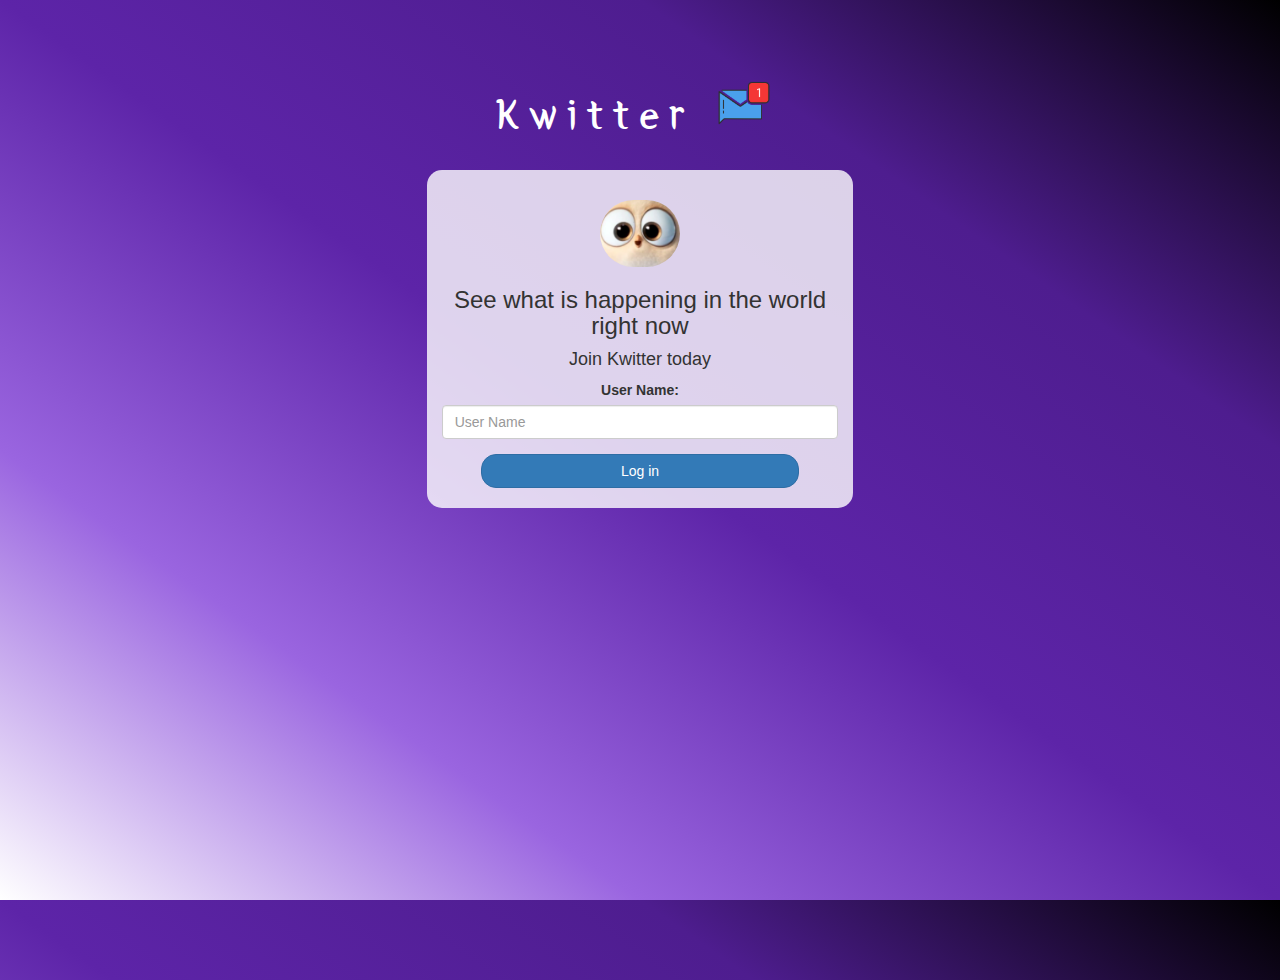
<file: index.html>
<!DOCTYPE html>
<html>
<head>
	<title>Kwitter</title>
<link href="https://fonts.googleapis.com/css?family=Yeon+Sung&display=swap" rel="stylesheet"><meta name="viewport" content="width=device-width, initial-scale=1">

<link rel="stylesheet" href="https://maxcdn.bootstrapcdn.com/bootstrap/3.4.0/css/bootstrap.min.css">
<script src="https://ajax.googleapis.com/ajax/libs/jquery/3.4.1/jquery.min.js"></script>
<script src="https://maxcdn.bootstrapcdn.com/bootstrap/3.4.0/js/bootstrap.min.js"></script>

<link rel="stylesheet" type="text/css" href="style.css">
<script src="kwitter.js"></script>
</head>
<body>
<center>
	<h1 class="header">	
		Kwitter	<sup>
	<img src="m2.png">
	</sup>
</h1>
	<div class="col-lg-4 col-md-6 col-sm-6 col-xs-11 login_div">
	<img src="Bird_png.png" class="logo">
		<h3 >See what is happening in the world right now</h3>
		<h4 >Join Kwitter today</h4>
		<div class="form-group">
		  <label >User Name:</label>
		  <input type="text" id="user_name" class="form-control" placeholder="User Name">

		</div>
		<button id="login_button" class="btn btn-primary" onclick="addUser()">Log in</button>
		<br><br>


	</div>
</center>
</body>
</html>
</file>
<file: style.css>
html, body
{
  height: 100%;
  margin: 0;
}

body
{
background-image: linear-gradient(to right top, #ffffff, #9a65e0, #5d24a8, #4e1d8f, #000000);
}

.header
{
	color: white;font-family: 'Yeon Sung';font-size: 45px;letter-spacing: 10px;margin-top: 80px;
}
.header img
{
	width: 80px;margin-left: -15px;
}

.login_div
{
	background: rgba(255,255,255,0.8);float: none;border-radius: 15px;
}

.logo
{
	width: 80px;margin-top: 30px;border-radius: 40px;
}

#login_button
{
	width: 80%;border-radius: 15px;
}

.room_name
{
	cursor: pointer;
	font-size: 20px;
}


#logout
{
	font-size: 20px; float: right;
}


#output
{
	padding: 10px; width:80%;background: rgba(255,255,255,0.8);border-radius: 15px;
}

.input_div_room_page
{
	width: 80%;
}

.input_div label
{
	color: white;font-size: 20px;
}


.input_div_message_page
{
	position: fixed;bottom: 0px;width: 100%;background: rgba(255,255,255,0.8);
}
.input_div_message_page label
{
	color: black;
}
.input_div_message_page #msg
{
	width: 80%;
}
.input_div_message_page button
{
	margin-top: 15px;
	width: 50%; 
}
.color_white
{
	color: white
}

.user_tick
{
	width:20px;
}
.message_h4
{
	padding-left:5px;color:grey;
}
</file>
